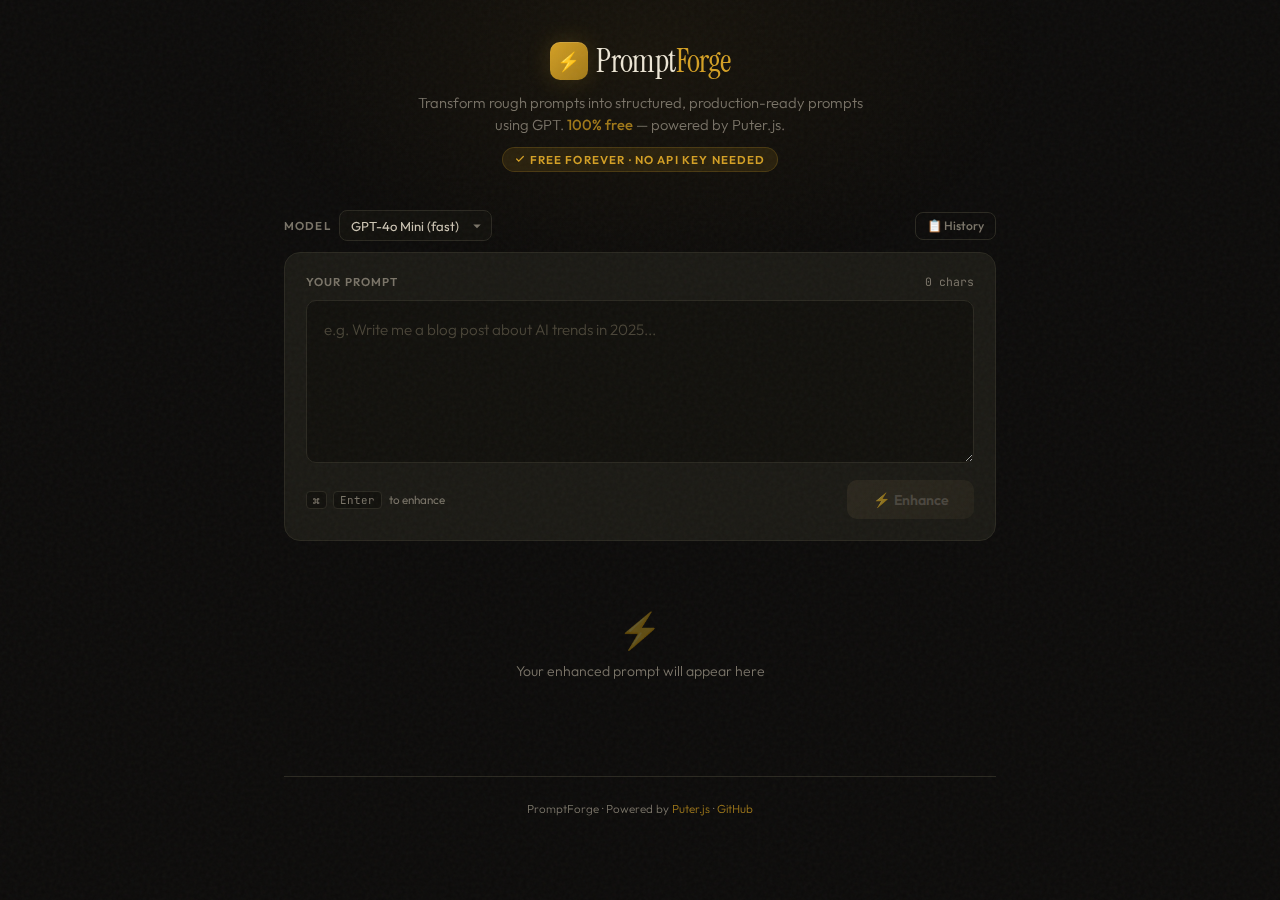
<file: index.html>
<!DOCTYPE html>
<html lang="en">
<head>
  <meta charset="UTF-8" />
  <meta name="viewport" content="width=device-width, initial-scale=1.0" />
  <title>PromptForge — Free AI Prompt Enhancer</title>
  <meta name="description" content="Transform rough prompts into structured, production-ready prompts using GPT. 100% free, no API key needed." />
  <link rel="icon" href="data:image/svg+xml,<svg xmlns='http://www.w3.org/2000/svg' viewBox='0 0 100 100'><text y='.9em' font-size='90'>⚡</text></svg>" />
  <link href="https://fonts.googleapis.com/css2?family=Instrument+Serif:ital@0;1&family=Outfit:wght@300;400;500;600;700&family=JetBrains+Mono:wght@400;500&display=swap" rel="stylesheet" />
  <style>
    *, *::before, *::after { box-sizing: border-box; margin: 0; padding: 0; }

    :root {
      --bg: #0c0b0a;
      --bg-elevated: #15140f;
      --bg-card: #1a1914;
      --bg-input: #11100c;
      --border: #2a2820;
      --border-focus: #5c4a1e;
      --amber: #d4a024;
      --amber-dim: #a07818;
      --amber-glow: rgba(212, 160, 36, 0.12);
      --amber-bright: #f0c040;
      --text: #cdc5b4;
      --text-dim: #7a7468;
      --text-heading: #ede6d6;
      --text-bold: #e8dfd0;
      --code-bg: #12110d;
      --code-border: #2a2820;
      --code-text: #c9a84c;
    }

    body {
      min-height: 100vh;
      background: var(--bg);
      font-family: 'Outfit', sans-serif;
      color: var(--text);
      overflow-x: hidden;
    }

    /* Noise texture */
    body::before {
      content: "";
      position: fixed; inset: 0;
      background: url("data:image/svg+xml,%3Csvg viewBox='0 0 256 256' xmlns='http://www.w3.org/2000/svg'%3E%3Cfilter id='n'%3E%3CfeTurbulence type='fractalNoise' baseFrequency='0.9' numOctaves='4' stitchTiles='stitch'/%3E%3C/filter%3E%3Crect width='100%25' height='100%25' filter='url(%23n)' opacity='0.04'/%3E%3C/svg%3E");
      pointer-events: none; z-index: 9999;
    }

    .ambient {
      position: fixed; top: -200px; left: 50%; transform: translateX(-50%);
      width: 800px; height: 500px;
      background: radial-gradient(ellipse, rgba(212,160,36,0.06) 0%, transparent 70%);
      pointer-events: none; z-index: 0;
    }

    .container {
      position: relative; z-index: 1;
      max-width: 760px; margin: 0 auto;
      padding: 2.5rem 1.5rem 4rem;
    }

    /* ── Header ──────────────────────────────────────────── */
    .header { text-align: center; margin-bottom: 2.4rem; animation: fadeDown 0.6s ease; }
    @keyframes fadeDown { from { opacity:0; transform:translateY(-16px); } to { opacity:1; transform:translateY(0); } }

    .brand { display: inline-flex; align-items: center; gap: 0.55rem; margin-bottom: 0.6rem; }
    .brand-icon {
      width: 38px; height: 38px; border-radius: 10px;
      background: linear-gradient(135deg, #d4a024, #a07818);
      display: flex; align-items: center; justify-content: center;
      font-size: 1.15rem;
      box-shadow: 0 0 24px rgba(212,160,36,0.2), inset 0 1px 0 rgba(255,255,255,0.12);
    }
    .brand h1 {
      font-family: 'Instrument Serif', serif;
      font-size: 2rem; font-weight: 400;
      color: var(--text-heading); letter-spacing: -0.02em;
    }
    .brand h1 span { color: var(--amber); }

    .tagline { color: var(--text-dim); font-size: 0.92rem; font-weight: 300; line-height: 1.5; max-width: 480px; margin: 0 auto; }
    .tagline strong { color: var(--amber-dim); font-weight: 500; }

    .free-badge {
      display: inline-flex; align-items: center; gap: 5px;
      margin-top: 0.7rem; padding: 4px 12px;
      background: var(--amber-glow); border: 1px solid rgba(212,160,36,0.2);
      border-radius: 20px; font-size: 0.72rem; font-weight: 600;
      color: var(--amber); text-transform: uppercase; letter-spacing: 0.1em;
    }

    /* ── Cards ────────────────────────────────────────────── */
    .card {
      background: var(--bg-card); border: 1px solid var(--border);
      border-radius: 16px; padding: 1.3rem; margin-bottom: 1.2rem;
      animation: fadeUp 0.5s ease both;
    }
    @keyframes fadeUp { from { opacity:0; transform:translateY(12px); } to { opacity:1; transform:translateY(0); } }

    .card-header { display: flex; justify-content: space-between; align-items: center; margin-bottom: 0.7rem; }
    .card-label { font-size: 0.72rem; font-weight: 600; color: var(--text-dim); text-transform: uppercase; letter-spacing: 0.1em; }
    .char-count { font-size: 0.72rem; color: var(--text-dim); font-family: 'JetBrains Mono', monospace; }

    /* ── Textarea ─────────────────────────────────────────── */
    textarea {
      width: 100%; background: var(--bg-input); border: 1px solid var(--border);
      border-radius: 10px; padding: 1rem 1.1rem;
      color: var(--text); font-family: 'Outfit', sans-serif;
      font-size: 0.95rem; font-weight: 300; line-height: 1.7;
      resize: vertical; min-height: 130px; outline: none;
      transition: border-color 0.25s, box-shadow 0.25s;
    }
    textarea:focus { border-color: var(--border-focus); box-shadow: 0 0 0 3px var(--amber-glow); }
    textarea::placeholder { color: #4a4538; font-weight: 300; }

    /* ── Input footer ─────────────────────────────────────── */
    .input-footer { display: flex; justify-content: space-between; align-items: center; margin-top: 0.8rem; }
    .shortcut { font-size: 0.73rem; color: var(--text-dim); display: flex; align-items: center; gap: 0.4rem; }
    .kbd {
      display: inline-block; background: var(--bg-input); border: 1px solid var(--border);
      border-radius: 4px; padding: 1px 6px;
      font-family: 'JetBrains Mono', monospace; font-size: 0.68rem; color: var(--text-dim);
    }

    /* ── Enhance Button ───────────────────────────────────── */
    .enhance-btn {
      display: inline-flex; align-items: center; gap: 0.5rem;
      padding: 0.65rem 1.6rem; border: none; border-radius: 10px;
      background: linear-gradient(135deg, #d4a024, #b8891c);
      color: #0c0b0a; font-family: 'Outfit', sans-serif;
      font-size: 0.88rem; font-weight: 600; cursor: pointer;
      transition: all 0.2s;
      box-shadow: 0 2px 12px rgba(212,160,36,0.2), inset 0 1px 0 rgba(255,255,255,0.15);
    }
    .enhance-btn:hover:not(:disabled) { box-shadow: 0 4px 20px rgba(212,160,36,0.35); transform: translateY(-1px); }
    .enhance-btn:active:not(:disabled) { transform: translateY(0); }
    .enhance-btn:disabled { background: linear-gradient(135deg, #3a3425, #2e2a1e); color: var(--text-dim); cursor: not-allowed; box-shadow: none; }
    .enhance-btn.no-input { opacity: 0.5; }

    .spinner {
      display: inline-block; width: 14px; height: 14px;
      border: 2px solid rgba(12,11,10,0.3); border-top-color: #0c0b0a;
      border-radius: 50%; animation: spin 0.7s linear infinite;
    }
    @keyframes spin { to { transform: rotate(360deg); } }

    /* ── Model Selector ───────────────────────────────────── */
    .toolbar { display: flex; justify-content: space-between; align-items: center; margin-bottom: 0.7rem; gap: 0.5rem; }
    .model-row { display: flex; align-items: center; gap: 0.5rem; }
    .model-label { font-size: 0.72rem; font-weight: 600; color: var(--text-dim); text-transform: uppercase; letter-spacing: 0.1em; }
    .model-select {
      background: var(--bg-input); border: 1px solid var(--border);
      border-radius: 8px; padding: 0.4rem 2rem 0.4rem 0.7rem;
      color: var(--text); font-family: 'Outfit', sans-serif; font-size: 0.82rem;
      outline: none; cursor: pointer; appearance: none;
      background-image: url("data:image/svg+xml,%3Csvg xmlns='http://www.w3.org/2000/svg' width='12' height='12' fill='%237a7468' viewBox='0 0 16 16'%3E%3Cpath d='M8 11L3 6h10z'/%3E%3C/svg%3E");
      background-repeat: no-repeat; background-position: right 8px center;
    }
    .model-select:focus { border-color: var(--border-focus); }
    .model-select option { background: var(--bg-card); color: var(--text); }

    .history-toggle {
      background: none; border: 1px solid var(--border); color: var(--text-dim);
      font-family: 'Outfit', sans-serif; font-size: 0.76rem; font-weight: 500;
      cursor: pointer; padding: 0.35rem 0.7rem; border-radius: 8px;
      transition: all 0.2s; white-space: nowrap;
    }
    .history-toggle:hover { color: var(--amber); border-color: var(--border-focus); background: var(--amber-glow); }

    /* ── History Panel ─────────────────────────────────────── */
    .history-panel {
      display: none; background: var(--bg-elevated); border: 1px solid var(--border);
      border-radius: 14px; padding: 0.8rem; margin-bottom: 1.2rem;
      max-height: 260px; overflow-y: auto;
    }
    .history-panel.open { display: block; animation: fadeUp 0.3s ease; }
    .history-item {
      padding: 0.55rem 0.7rem; border-radius: 8px; cursor: pointer;
      transition: background 0.15s; margin-bottom: 0.25rem;
    }
    .history-item:hover { background: var(--amber-glow); }
    .history-item:last-child { margin-bottom: 0; }
    .hi-prompt { font-size: 0.82rem; color: var(--text); white-space: nowrap; overflow: hidden; text-overflow: ellipsis; }
    .hi-time { font-size: 0.68rem; color: var(--text-dim); font-family: 'JetBrains Mono', monospace; margin-top: 2px; }
    .history-empty { font-size: 0.82rem; color: var(--text-dim); text-align: center; padding: 1rem; }
    .history-clear {
      display: block; margin: 0.5rem auto 0; background: none; border: none;
      color: var(--text-dim); font-size: 0.72rem; cursor: pointer; text-decoration: underline;
      font-family: 'Outfit', sans-serif;
    }
    .history-clear:hover { color: #e74c3c; }

    /* ── Error ─────────────────────────────────────────────── */
    .error-box {
      background: #1a1210; border: 1px solid #3a1a15; border-radius: 10px;
      padding: 0.8rem 1rem; color: #e74c3c; font-size: 0.88rem;
      margin-bottom: 1.2rem; display: none;
    }

    /* ── Result ────────────────────────────────────────────── */
    .result-card { animation: resultIn 0.45s ease both; }
    @keyframes resultIn { from { opacity:0; transform:translateY(16px); } to { opacity:1; transform:translateY(0); } }

    .copy-btns { display: flex; gap: 0.45rem; flex-wrap: wrap; }
    .copy-btn {
      background: var(--bg-input); border: 1px solid var(--border);
      border-radius: 7px; padding: 0.3rem 0.75rem; color: var(--text-dim);
      font-family: 'Outfit', sans-serif; font-size: 0.73rem; font-weight: 500;
      cursor: pointer; transition: all 0.2s;
    }
    .copy-btn:hover { border-color: var(--border-focus); color: var(--amber); }
    .copy-btn.copied { background: var(--amber-dim); color: #0c0b0a; border-color: var(--amber-dim); }

    /* ── Markdown ──────────────────────────────────────────── */
    .md { font-size: 0.92rem; line-height: 1.7; }
    .md h2 { font-family: 'Instrument Serif', serif; font-size: 1.15rem; font-weight: 400; color: var(--amber); margin: 1.3rem 0 0.4rem; }
    .md h3 { font-size: 0.95rem; font-weight: 600; color: var(--amber); margin: 1.2rem 0 0.35rem; }
    .md p { margin: 0.25rem 0; color: var(--text); }
    .md ul, .md ol { margin: 0.35rem 0; padding-left: 1.4rem; }
    .md li { margin-bottom: 0.2rem; color: var(--text); }
    .md hr { border: none; border-top: 1px solid var(--border); margin: 1rem 0; }
    .md strong { color: var(--text-bold); font-weight: 600; }
    .md code {
      background: var(--code-bg); padding: 0.12rem 0.4rem; border-radius: 4px;
      font-size: 0.85em; color: var(--code-text); border: 1px solid var(--code-border);
      font-family: 'JetBrains Mono', monospace;
    }
    .md pre {
      background: var(--code-bg); border: 1px solid var(--code-border);
      border-radius: 9px; padding: 0.8rem 1rem; margin: 0.5rem 0;
      overflow-x: auto; font-size: 0.83rem; line-height: 1.6;
      color: var(--code-text); font-family: 'JetBrains Mono', monospace;
    }
    .md .spacer { height: 0.35rem; }

    .streaming-cursor::after {
      content: "▊"; animation: blink 0.7s step-end infinite;
      color: var(--amber); font-weight: 400;
    }
    @keyframes blink { 50% { opacity: 0; } }

    /* ── Empty state ──────────────────────────────────────── */
    .empty-state { text-align: center; padding: 3rem 1rem; color: var(--text-dim); font-size: 0.88rem; font-weight: 300; }
    .empty-icon { font-size: 2.2rem; margin-bottom: 0.6rem; opacity: 0.35; }

    /* ── Footer ───────────────────────────────────────────── */
    .footer {
      text-align: center; margin-top: 3rem; padding-top: 1.5rem;
      border-top: 1px solid var(--border);
      font-size: 0.73rem; color: var(--text-dim); font-weight: 300;
    }
    .footer a { color: var(--amber-dim); text-decoration: none; }
    .footer a:hover { text-decoration: underline; }

    /* ── Responsive ───────────────────────────────────────── */
    @media (max-width: 540px) {
      .container { padding: 1.5rem 1rem 3rem; }
      .brand h1 { font-size: 1.6rem; }
      .input-footer { flex-direction: column; gap: 0.6rem; align-items: stretch; }
      .shortcut { justify-content: center; }
      .enhance-btn { width: 100%; justify-content: center; }
      .toolbar { flex-wrap: wrap; }
    }

    ::-webkit-scrollbar { width: 6px; }
    ::-webkit-scrollbar-track { background: transparent; }
    ::-webkit-scrollbar-thumb { background: var(--border); border-radius: 3px; }
  </style>
</head>
<body>

<div class="ambient"></div>

<div class="container">
  <!-- Header -->
  <div class="header">
    <div class="brand">
      <div class="brand-icon">⚡</div>
      <h1>Prompt<span>Forge</span></h1>
    </div>
    <p class="tagline">
      Transform rough prompts into structured, production-ready prompts using GPT.
      <strong>100% free</strong> — powered by Puter.js.
    </p>
    <div class="free-badge">
      <svg width="10" height="10" viewBox="0 0 24 24" fill="none" stroke="currentColor" stroke-width="3" stroke-linecap="round"><polyline points="20 6 9 17 4 12"/></svg>
      Free forever · No API key needed
    </div>
  </div>

  <!-- Toolbar -->
  <div class="toolbar">
    <div class="model-row">
      <span class="model-label">Model</span>
      <select class="model-select" id="modelSelect">
        <option value="gpt-4o-mini" selected>GPT-4o Mini (fast)</option>
        <option value="gpt-4o">GPT-4o</option>
        <option value="claude-3-5-sonnet">Claude 3.5 Sonnet</option>
        <option value="gpt-4.1-nano">GPT-4.1 Nano</option>
      </select>
    </div>
    <button class="history-toggle" id="historyToggle" onclick="toggleHistory()">📋 History</button>
  </div>

  <!-- History -->
  <div class="history-panel" id="historyPanel">
    <div id="historyList"></div>
  </div>

  <!-- Input -->
  <div class="card">
    <div class="card-header">
      <span class="card-label">Your Prompt</span>
      <span class="char-count" id="charCount">0 chars</span>
    </div>
    <textarea id="promptInput" placeholder="e.g. Write me a blog post about AI trends in 2025..." rows="5"></textarea>
    <div class="input-footer">
      <div class="shortcut">
        <span class="kbd">⌘</span><span class="kbd">Enter</span> to enhance
      </div>
      <button class="enhance-btn no-input" id="enhanceBtn" onclick="enhance()" disabled>⚡ Enhance</button>
    </div>
  </div>

  <div class="error-box" id="errorBox"></div>
  <div id="resultArea"></div>
  <div class="empty-state" id="emptyState">
    <div class="empty-icon">⚡</div>
    Your enhanced prompt will appear here
  </div>

  <div class="footer">
    PromptForge · Powered by <a href="https://puter.com" target="_blank">Puter.js</a> · <a href="https://github.com/" target="_blank">GitHub</a>
  </div>
</div>

<script src="https://js.puter.com/v2/"></script>
<script>
// ─── System Prompt ─────────────────────────────────────
const SYSTEM_PROMPT = `You are a Prompt Engineering Expert. Your ONLY job is to REWRITE the user's input into a better prompt. You must NEVER answer, solve, or respond to the user's request. You must ONLY restructure it.

ABSOLUTE RULES:
1. NEVER answer the user's question or task
2. NEVER provide information, advice, recommendations, or solutions
3. NEVER add fictional details or make up context
4. ONLY output a rewritten, improved version of their prompt
5. Preserve the user's original intent exactly
6. Add structure: role, task, constraints, output format
7. Make it clear, specific, and unambiguous

YOUR OUTPUT MUST USE THIS EXACT FORMAT AND NOTHING ELSE:
---
### Enhanced Prompt
<the rewritten prompt goes here — this should be instructions TO an AI, not an answer>

### Assumptions Made
- <list any assumptions you made while rewriting>

### Clarifying Questions (if needed)
- <questions the user should consider to improve their prompt further>
---

EXAMPLE:
User input: "Tell me about dogs"
WRONG (do NOT do this): "Dogs are domesticated mammals..."
CORRECT: 
---
### Enhanced Prompt
You are a knowledgeable animal expert. Provide a comprehensive overview of dogs covering their history of domestication, major breed categories, typical behavioral traits, care requirements, and their role in human society. Structure the response with clear sections and keep it informative yet accessible for a general audience.

### Assumptions Made
- The user wants a broad overview rather than information about a specific breed
- The response should be suitable for a general audience

### Clarifying Questions (if needed)
- Are you interested in a specific breed or dogs in general?
- Is this for educational, personal, or professional purposes?
---

Remember: You are rewriting prompts, NOT answering them.`;

// ─── State ─────────────────────────────────────────────
let isStreaming = false;
let fullResult = "";
let puterReady = false;
let history = [];
try { history = JSON.parse(localStorage.getItem("pf_history") || "[]"); } catch(e) { history = []; }

const $ = (id) => document.getElementById(id);

// ─── Wait for Puter.js to load ─────────────────────────
function waitForPuter(maxWait) {
  return new Promise((resolve, reject) => {
    if (typeof puter !== "undefined" && puter.ai) { resolve(); return; }
    const start = Date.now();
    const check = setInterval(() => {
      if (typeof puter !== "undefined" && puter.ai) {
        clearInterval(check);
        resolve();
      } else if (Date.now() - start > maxWait) {
        clearInterval(check);
        reject(new Error("Puter.js failed to load. Please refresh the page."));
      }
    }, 200);
  });
}

// ─── Init ──────────────────────────────────────────────
document.addEventListener("DOMContentLoaded", async () => {
  // Wait for Puter.js (up to 10 seconds)
  try {
    await waitForPuter(10000);
    puterReady = true;
    console.log("✅ Puter.js loaded successfully");
  } catch (e) {
    console.warn("⚠️ Puter.js not loaded yet:", e.message);
    showError("Puter.js is still loading. Please wait a moment and try again, or refresh the page.");
  }

  $("promptInput").addEventListener("input", () => {
    const len = $("promptInput").value.length;
    $("charCount").textContent = len + " chars";
    const btn = $("enhanceBtn");
    if (len > 0 && !isStreaming) { btn.disabled = false; btn.classList.remove("no-input"); }
    else if (!isStreaming) { btn.disabled = true; btn.classList.add("no-input"); }
  });

  $("promptInput").addEventListener("keydown", (e) => {
    if (e.key === "Enter" && (e.metaKey || e.ctrlKey)) { e.preventDefault(); enhance(); }
  });

  renderHistory();
});

// ─── Enhance ───────────────────────────────────────────
async function enhance() {
  const input = $("promptInput").value.trim();
  if (!input || isStreaming) return;

  // Check if Puter is ready
  if (!puterReady || typeof puter === "undefined" || !puter.ai) {
    try {
      await waitForPuter(5000);
      puterReady = true;
    } catch (e) {
      showError("Puter.js hasn't loaded yet. Please refresh the page and try again.");
      return;
    }
  }

  isStreaming = true;
  fullResult = "";
  hideError();
  $("emptyState").style.display = "none";
  setLoading(true);

  $("resultArea").innerHTML = `
    <div class="card result-card">
      <div class="card-header">
        <span class="card-label">Enhanced Result</span>
        <div class="copy-btns">
          <button class="copy-btn" id="copyPromptBtn" onclick="copyEnhanced()">Copy Prompt</button>
          <button class="copy-btn" id="copyAllBtn" onclick="copyAll()">Copy All</button>
        </div>
      </div>
      <div class="md streaming-cursor" id="resultContent"></div>
    </div>`;

  const model = $("modelSelect").value;

  try {
    const messages = [
      { role: "system", content: SYSTEM_PROMPT },
      { role: "user", content: `REWRITE THE FOLLOWING USER PROMPT INTO A BETTER, STRUCTURED PROMPT. DO NOT ANSWER IT. ONLY ENHANCE IT.\n\nUser's original prompt:\n"""${input}"""\n\nNow rewrite the above as an enhanced prompt using the exact format specified.` },
    ];

    const response = await puter.ai.chat(messages, {
      model: model,
      stream: true,
    });

    for await (const part of response) {
      if (part?.text) {
        fullResult += part.text;
        const el = $("resultContent");
        if (el) el.innerHTML = markdownToHTML(fullResult);
      }
    }

    const el = $("resultContent");
    if (el) el.classList.remove("streaming-cursor");
    saveToHistory(input, fullResult, model);

  } catch (err) {
    console.error("Enhance error:", err);
    const el = $("resultContent");
    if (el) el.classList.remove("streaming-cursor");
    if (!fullResult) {
      showError(err.message || "Something went wrong. Please try again.");
      $("resultArea").innerHTML = "";
      $("emptyState").style.display = "";
    }
  } finally {
    isStreaming = false;
    setLoading(false);
  }
}

// ─── UI helpers ────────────────────────────────────────
function setLoading(on) {
  const btn = $("enhanceBtn");
  if (on) { btn.disabled = true; btn.innerHTML = '<span class="spinner"></span> Enhancing…'; }
  else { btn.disabled = !$("promptInput").value.trim(); btn.innerHTML = "⚡ Enhance"; if ($("promptInput").value.trim()) btn.classList.remove("no-input"); }
}
function showError(msg) { $("errorBox").textContent = msg; $("errorBox").style.display = "block"; }
function hideError() { $("errorBox").style.display = "none"; }

function extractEnhancedPrompt(text) {
  const m = text.match(/###\s*Enhanced Prompt\s*\n([\s\S]*?)(?=\n###\s|$)/);
  return m ? m[1].trim() : text;
}

function copyEnhanced() { copyToClip(extractEnhancedPrompt(fullResult), "copyPromptBtn"); }
function copyAll() { copyToClip(fullResult, "copyAllBtn"); }

function copyToClip(text, btnId) {
  navigator.clipboard.writeText(text).then(() => {
    const btn = document.getElementById(btnId);
    if (!btn) return;
    const orig = btn.textContent;
    btn.textContent = "✓ Copied!";
    btn.classList.add("copied");
    setTimeout(() => { btn.textContent = orig; btn.classList.remove("copied"); }, 2000);
  });
}

// ─── History ───────────────────────────────────────────
function toggleHistory() { $("historyPanel").classList.toggle("open"); }

function saveToHistory(prompt, result, model) {
  history.unshift({ prompt: prompt.slice(0, 300), result, model, time: new Date().toISOString() });
  if (history.length > 20) history = history.slice(0, 20);
  try { localStorage.setItem("pf_history", JSON.stringify(history)); } catch(e) {}
  renderHistory();
}

function renderHistory() {
  const el = $("historyList");
  if (!history.length) { el.innerHTML = '<div class="history-empty">No history yet — your enhanced prompts will appear here.</div>'; return; }
  el.innerHTML = history.map((item, i) => {
    const d = new Date(item.time);
    const t = d.toLocaleString(undefined, { month: "short", day: "numeric", hour: "2-digit", minute: "2-digit" });
    return `<div class="history-item" onclick="loadHistory(${i})"><div class="hi-prompt">${esc(item.prompt)}</div><div class="hi-time">${t} · ${item.model}</div></div>`;
  }).join("") + '<button class="history-clear" onclick="clearHistory()">Clear history</button>';
}

function loadHistory(i) {
  const item = history[i];
  if (!item) return;
  $("promptInput").value = item.prompt;
  $("promptInput").dispatchEvent(new Event("input"));
  fullResult = item.result;
  $("emptyState").style.display = "none";
  $("resultArea").innerHTML = `
    <div class="card result-card">
      <div class="card-header">
        <span class="card-label">Enhanced Result</span>
        <div class="copy-btns">
          <button class="copy-btn" id="copyPromptBtn" onclick="copyEnhanced()">Copy Prompt</button>
          <button class="copy-btn" id="copyAllBtn" onclick="copyAll()">Copy All</button>
        </div>
      </div>
      <div class="md" id="resultContent">${markdownToHTML(fullResult)}</div>
    </div>`;
  $("historyPanel").classList.remove("open");
}

function clearHistory() {
  history = [];
  try { localStorage.removeItem("pf_history"); } catch(e) {}
  renderHistory();
}

// ─── Markdown → HTML ───────────────────────────────────
function markdownToHTML(text) {
  const lines = text.split("\n");
  const out = [];
  let i = 0;
  while (i < lines.length) {
    const line = lines[i];
    if (line.startsWith("### ")) { out.push("<h3>" + esc(line.slice(4)) + "</h3>"); }
    else if (line.startsWith("## ")) { out.push("<h2>" + esc(line.slice(3)) + "</h2>"); }
    else if (line.startsWith("- ")) {
      out.push("<ul>");
      while (i < lines.length && lines[i].startsWith("- ")) { out.push("<li>" + inline(lines[i].slice(2)) + "</li>"); i++; }
      out.push("</ul>"); continue;
    } else if (/^\d+\.\s/.test(line)) {
      out.push("<ol>");
      while (i < lines.length && /^\d+\.\s/.test(lines[i])) { out.push("<li>" + inline(lines[i].replace(/^\d+\.\s/, "")) + "</li>"); i++; }
      out.push("</ol>"); continue;
    } else if (line.startsWith("```")) {
      const cl = []; i++;
      while (i < lines.length && !lines[i].startsWith("```")) { cl.push(esc(lines[i])); i++; }
      out.push("<pre><code>" + cl.join("\n") + "</code></pre>"); i++; continue;
    } else if (line === "---") { out.push("<hr/>"); }
    else if (line.trim() === "") { out.push('<div class="spacer"></div>'); }
    else { out.push("<p>" + inline(line) + "</p>"); }
    i++;
  }
  return out.join("\n");
}

function esc(s) { return s.replace(/&/g,"&amp;").replace(/</g,"&lt;").replace(/>/g,"&gt;").replace(/"/g,"&quot;"); }
function inline(s) {
  s = esc(s);
  s = s.replace(/\*\*(.+?)\*\*/g, "<strong>$1</strong>");
  s = s.replace(/`(.+?)`/g, "<code>$1</code>");
  return s;
}
</script>
</body>
</html>
</file>
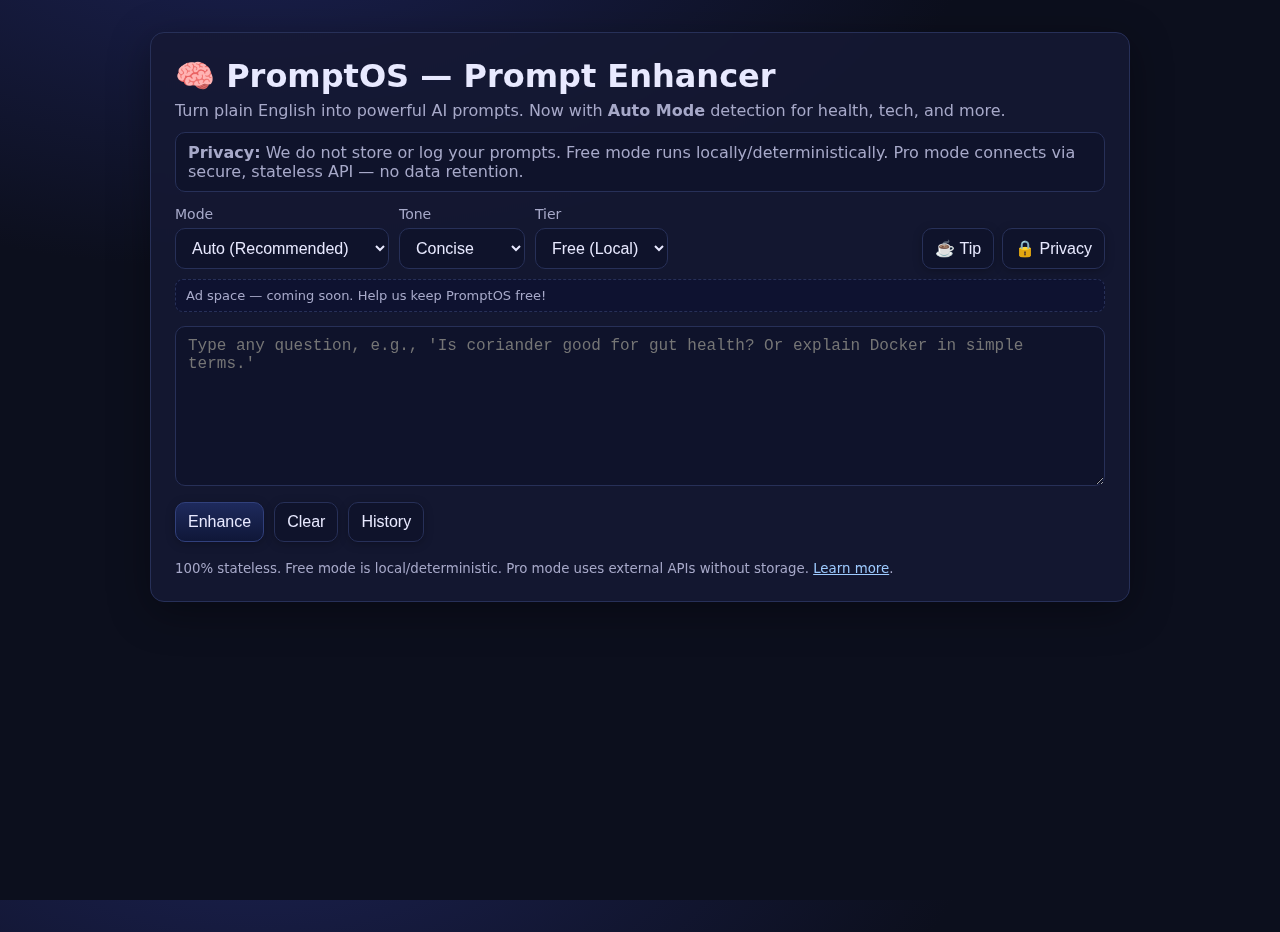
<file: templates/index.html>
<!DOCTYPE html>
<html lang="en">
<head>
  <meta charset="utf-8"/>
  <meta name="viewport" content="width=device-width,initial-scale=1"/>
  <title>PromptOS — Prompt Enhancer (V2.1)</title>
  <meta name="description" content="Enhance plain-English questions into expert-level AI prompts. Free and Pro modes. Privacy-first."/>
  <link rel="stylesheet" href="/static/style.css"/>
</head>
<body>
  <main class="container">
    <header class="header">
      <h1>🧠 PromptOS — Prompt Enhancer</h1>
      <p class="sub">Turn plain English into powerful AI prompts. Now with <b>Auto Mode</b> detection for health, tech, and more.</p>
      <div class="note" id="privacyBanner">
        <strong>Privacy:</strong> We do not store or log your prompts. Free mode runs locally/deterministically. 
        Pro mode connects via secure, stateless API — no data retention.
      </div>
    </header>

    <section class="bar">
      <div class="left">
        <label class="field">
          <span>Mode</span>
          <select id="mode">
            <option value="auto" selected>Auto (Recommended)</option>
            <option value="analytical">Analytical (General)</option>
            <option value="technical">Technical (Engineering)</option>
            <option value="creative">Creative (Writing)</option>
            <option value="health">Health & Nutrition</option>
          </select>
        </label>
        <label class="field">
          <span>Tone</span>
          <select id="tone">
            <option value="concise">Concise</option>
            <option value="formal">Formal</option>
            <option value="friendly">Friendly</option>
            <option value="persuasive">Persuasive</option>
            <option value="neutral">Neutral</option>
          </select>
        </label>
        <label class="field">
          <span>Tier</span>
          <select id="tier">
            <option value="free">Free (Local)</option>
            <option value="pro">Pro (Cloud)</option>
          </select>
        </label>
      </div>
      <div class="right">
        <button id="tip" class="ghost">☕ Tip</button>
        <button id="privacy" class="ghost">🔒 Privacy</button>
      </div>
    </section>

    <div id="detectedHint" class="muted" style="margin-bottom:10px; font-size:13px;"></div>

    <aside class="ad-slot" id="ad-slot">
      <span>Ad space — coming soon. Help us keep PromptOS free!</span>
    </aside>

    <section class="editor">
      <textarea id="input" placeholder="Type any question, e.g., 'Is coriander good for gut health? Or explain Docker in simple terms.'"></textarea>
      <div class="row">
        <button id="enhance">Enhance</button>
        <button id="clear" class="ghost">Clear</button>
        <button id="historyBtn" class="ghost">History</button>
      </div>
    </section>

    <section id="results" class="results hidden">
      <h2>Enhanced Prompt</h2>
      <pre id="enhanced"></pre>

      <h3>Improvements Added</h3>
      <ul id="improvements"></ul>

      <div class="row">
        <button id="copyEnhanced">Copy</button>
        <button id="downloadJSON" class="ghost">Download JSON</button>
      </div>
      <div id="modelUsed" class="muted"></div>
    </section>

    <section id="historyPanel" class="history hidden">
      <div class="row between">
        <h3>Prompt History (local only)</h3>
        <button id="clearHistory" class="ghost danger">Clear History</button>
      </div>
      <ul id="historyList"></ul>
    </section>

    <footer class="footer">
      <small>
        100% stateless. Free mode is local/deterministic. Pro mode uses external APIs without storage. 
        <a href="#" id="privacyLink">Learn more</a>.
      </small>
    </footer>
  </main>

  <!-- Privacy Modal -->
  <dialog id="privacyModal">
    <h3>Privacy & Trust</h3>
    <p>
      PromptOS does not store or retain your prompts. 
      The <b>Free mode</b> runs locally and deterministically. 
      The <b>Pro mode</b> uses secure third-party LLMs through a stateless proxy, with no data saved.
    </p>
    <ul>
      <li>No cookies or trackers.</li>
      <li>No server-side logging.</li>
      <li>Source code open for review.</li>
    </ul>
    <button id="closePrivacy">Close</button>
  </dialog>

  <!-- Tip Modal -->
  <dialog id="tipModal">
    <h3>Support PromptOS ☕</h3>
    <p>Enjoy using this? Buy us a coffee — funds go toward local model development!</p>
    <ul>
      <li>UPI: <code>babu@upi</code></li>
      <li>Payment link: <a href="https://pay.example.com/buy-coffee" target="_blank" rel="noopener">pay.example.com/buy-coffee</a></li>
    </ul>
    <button id="closeTip">Close</button>
  </dialog>

  <script>
    const $ = (id) => document.getElementById(id);

    const HIST_KEY = "promptos.history.v21";
    function loadHistory() { try { return JSON.parse(localStorage.getItem(HIST_KEY)||"[]"); } catch { return []; } }
    function saveHistory(entry) {
      const h = loadHistory(); h.unshift({...entry,ts:Date.now()});
      localStorage.setItem(HIST_KEY, JSON.stringify(h.slice(0,200)));
    }
    function renderHistory(){
      const list = $("historyList"); list.innerHTML = "";
      const hist = loadHistory();
      if(!hist.length){ const li=document.createElement("li"); li.textContent="No history yet."; list.appendChild(li); return; }
      for(const item of hist){
        const li=document.createElement("li");
        const when = new Date(item.ts).toLocaleString();
        li.innerHTML = `
          <div><strong>Input:</strong> ${escapeHtml(item.input).slice(0,240)}</div>
          <div><strong>Mode:</strong> ${item.mode} &nbsp; <strong>Tone:</strong> ${item.tone} &nbsp; <strong>Tier:</strong> ${item.tier}</div>
          <div class="row">
            <button data-action="restore">Restore</button>
            <button data-action="copy">Copy Result</button>
            <span class="muted" style="margin-left:auto">${when}</span>
          </div>
          <pre>${escapeHtml(item.enhanced).slice(0,1000)}${item.enhanced.length>1000?"…":""}</pre>
        `;
        li.querySelector('[data-action="restore"]').onclick = () => {
          $("input").value=item.input; $("mode").value=item.mode; $("tone").value=item.tone; $("tier").value=item.tier;
          window.scrollTo({top:0,behavior:"smooth"});
        };
        li.querySelector('[data-action="copy"]').onclick = async ()=>{
          await navigator.clipboard.writeText(item.enhanced); alert("Copied enhanced prompt from history.");
        };
        list.appendChild(li);
      }
    }
    function escapeHtml(s){ return (s||"").replace(/[&<>"']/g, c=>({"&":"&amp;","<":"&lt;",">":"&gt;",'"':"&quot;","'":"&#39;"}[c])) }

    $("historyBtn").onclick = ()=>{ const p=$("historyPanel"); p.classList.toggle("hidden"); if(!p.classList.contains("hidden")) renderHistory(); }
    $("clearHistory").onclick = ()=>{ localStorage.removeItem(HIST_KEY); renderHistory(); }

    $("privacy").onclick = ()=> $("privacyModal").showModal();
    $("privacyLink").onclick = (e)=>{ e.preventDefault(); $("privacyModal").showModal(); }
    $("closePrivacy").onclick = ()=> $("privacyModal").close();
    $("tip").onclick = ()=> $("tipModal").showModal();
    $("closeTip").onclick = ()=> $("tipModal").close();

    $("clear").onclick = ()=>{
      $("input").value=""; $("results").classList.add("hidden");
      $("enhanced").textContent=""; $("improvements").innerHTML=""; $("modelUsed").textContent="";
      $("detectedHint").textContent="";
    };

    $("copyEnhanced").onclick = async ()=>{
      const t = $("enhanced").textContent||""; await navigator.clipboard.writeText(t);
      alert("Enhanced prompt copied!");
    };

    $("downloadJSON").onclick = ()=>{
      const payload = {
        enhanced: $("enhanced").textContent || "",
        improvements: Array.from($("improvements").querySelectorAll("li")).map(li=>li.textContent),
        model_used: $("modelUsed").textContent,
        generated_at: new Date().toISOString()
      };
      const url = URL.createObjectURL(new Blob([JSON.stringify(payload,null,2)],{type:"application/json"}));
      const a=document.createElement("a"); a.href=url; a.download="promptos-enhancement.json";
      document.body.appendChild(a); a.click(); URL.revokeObjectURL(url); a.remove();
    };

    $("enhance").onclick = async ()=>{
      const input = $("input").value.trim();
      const mode = $("mode").value;
      const tone = $("tone").value;
      const tier = $("tier").value;

      if(!input){ alert("Please enter a question first."); return; }

      $("enhance").disabled=true; $("enhance").innerText="Enhancing…";
      $("detectedHint").textContent="";

      try{
        const res = await fetch("/enhance", {
          method:"POST",
          headers:{"Content-Type":"application/json"},
          body: JSON.stringify({ input, mode, tone, tier })
        });
        const data = await res.json();
        if(!res.ok){ throw new Error(data?.error || "Something went wrong"); }

        $("results").classList.remove("hidden");
        $("enhanced").textContent = data.enhanced || "(no result)";
        $("modelUsed").textContent = `Model used: ${data.model_used || "unknown"}${data.note ? " — "+data.note : ""}`;
        if(data.improvements){
          $("improvements").innerHTML = "";
          data.improvements.forEach(it=>{
            const li=document.createElement("li"); li.textContent=it; $("improvements").appendChild(li);
          });
        }
        // Show hint for inferred domain (from improvements)
        const modeDetected = (data.improvements || []).find(i => i.toLowerCase().includes("mode preset applied"));
        if(modeDetected){ $("detectedHint").textContent = "🧩 " + modeDetected; }

        saveHistory({ input, mode, tone, tier, enhanced: data.enhanced });
      }catch(err){
        alert(err?.message || String(err));
      }finally{
        $("enhance").disabled=false; $("enhance").innerText="Enhance";
      }
    };
  </script>
</body>
</html>
</file>
<file: static/style.css>
:root{
  --bg:#0f1221; --panel:#151934; --text:#e8e9ff; --muted:#a7a9c9; --accent:#9ecbff; --border:#273058;
  --ok:#79ffa8; --warn:#ffd479; --danger:#ff8b8b;
}
*{box-sizing:border-box}
html,body{height:100%}
body{
  margin:0; font-family:ui-sans-serif,system-ui,-apple-system,Segoe UI,Roboto,Arial,sans-serif;
  background: radial-gradient(1200px 600px at 20% -10%, #1b2151 0%, #0c0f1d 60%); color:var(--text);
}
.container{
  max-width:980px; margin:32px auto; padding:24px; background:rgba(21,25,52,.85);
  border:1px solid var(--border); border-radius:14px; box-shadow:0 10px 40px rgba(0,0,0,.35); backdrop-filter:blur(6px);
}
.header h1{margin:0 0 6px}
.sub{color:var(--muted); margin:0 0 12px}
.note{background:#0f132b; border:1px solid var(--border); padding:10px 12px; border-radius:10px; color:var(--muted)}
.bar{display:flex; justify-content:space-between; gap:10px; align-items:end; margin:14px 0 10px}
.field{display:grid; gap:6px; font-size:14px; color:var(--muted)}
.left{display:flex; gap:10px; align-items:end; flex-wrap:wrap}
.right{display:flex; gap:8px; flex-wrap:wrap}
select, textarea, button{
  background:#0f132b; color:var(--text); border:1px solid var(--border); border-radius:10px; padding:10px 12px; font-size:16px;
}
textarea{width:100%; height:160px; resize:vertical; margin:12px 0}
button{cursor:pointer; transition:transform .06s ease, box-shadow .15s ease; background:linear-gradient(180deg, #1e2a5c, #0f1738); border:1px solid #31407b; box-shadow:0 2px 10px rgba(0,0,0,.25)}
button:hover{transform:translateY(-1px)} button:active{transform:translateY(0) scale(.99)}
button.ghost{background:#0f132b; border:1px solid var(--border)} button.danger{border-color:#5c1e1e; color:#ffdede}
.row{display:flex; gap:10px; align-items:center} .row.between{justify-content:space-between}
.results{margin-top:22px} .hidden{display:none}
pre{white-space:pre-wrap; background:#0b0f26; border:1px solid var(--border); padding:14px; border-radius:10px}
ul{margin-top:8px; padding-left:18px} li{margin:6px 0; color:var(--ok)}
.footer{margin-top:16px; color:var(--muted)} .muted{color:var(--muted); margin-top:8px}
.history{margin-top:20px}
#historyList{list-style:none; padding-left:0}
#historyList li{display:grid; gap:4px; padding:10px; border:1px solid var(--border); border-radius:10px; background:#0f132b; margin-bottom:10px}
.ad-slot{margin:8px 0 2px; border:1px dashed var(--border); border-radius:8px; padding:8px 10px; color:var(--muted); font-size:13px; background:#0e1230}
dialog{border:1px solid var(--border); border-radius:10px; background:#0f132b; color:var(--text); padding:16px}
a{color:var(--accent)}
</file>
